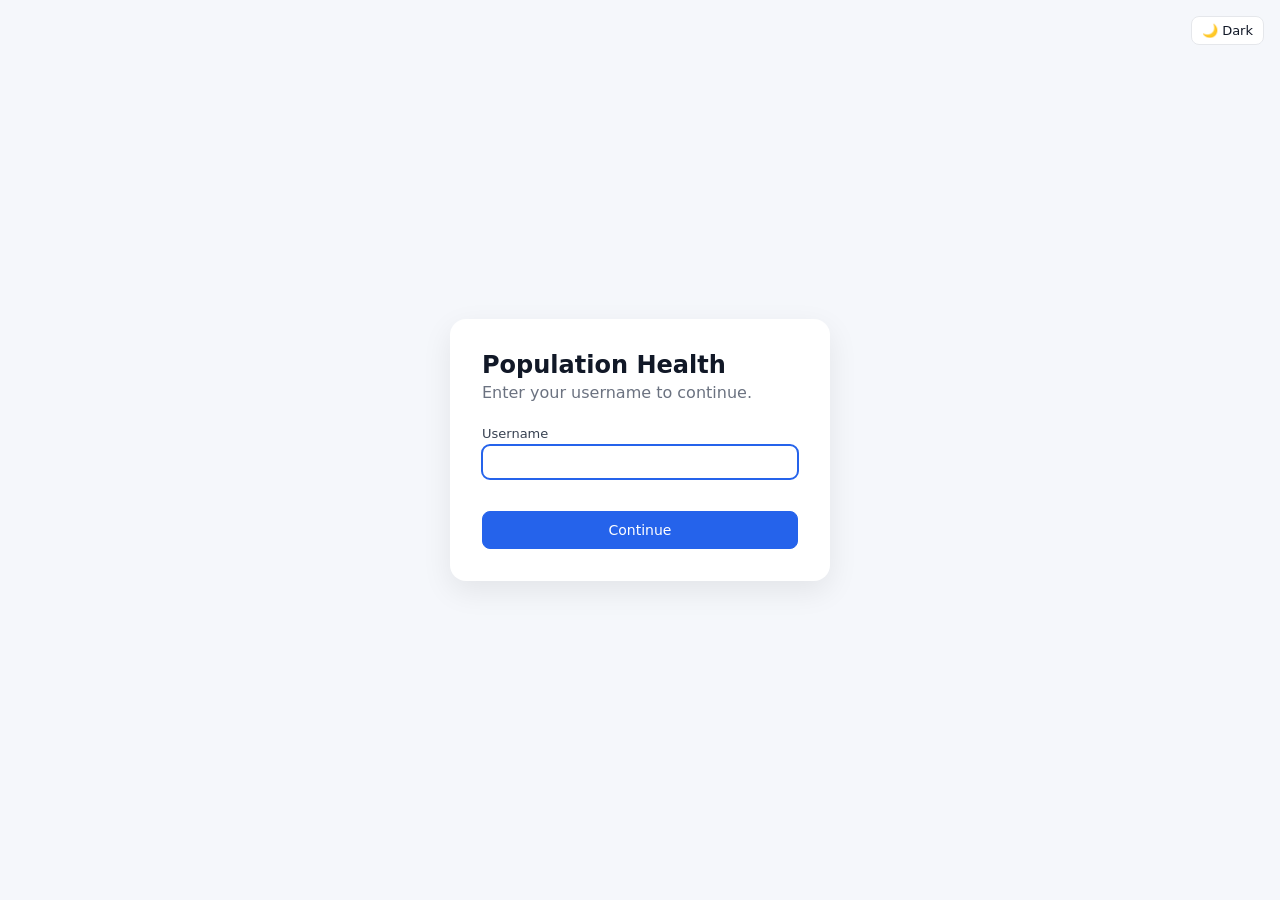
<file: index.html>
<!DOCTYPE html>
<html lang="en">
<head>
  <meta charset="UTF-8">
  <meta name="viewport" content="width=device-width, initial-scale=1.0">
  <script>
    // Dark mode: saved choice, else the system setting (set before paint to avoid a flash).
    (function () {
      var t = null;
      try { t = localStorage.getItem('ph_theme'); } catch (e) {}
      if (!t) t = window.matchMedia && matchMedia('(prefers-color-scheme: dark)').matches ? 'dark' : 'light';
      document.documentElement.dataset.theme = t;
    })();
  </script>
  <title>Login</title>
  <link rel="stylesheet" href="css/style.css?v=22">
</head>
<body>
  <button class="btn theme-toggle login-theme" type="button" data-theme-toggle>🌙 Dark</button>
  <div class="login-wrap">
    <form class="login-card" id="loginForm" autocomplete="on">
      <h1 id="siteTitle">Sign in</h1>
      <p class="muted">Enter your username to continue.</p>
      <label for="username">Username</label>
      <input id="username" name="username" required autofocus autocomplete="username">
      <div class="error" id="error"></div>
      <button class="btn btn-primary" type="submit">Continue</button>
    </form>
  </div>

  <script src="js/common.js?v=11"></script>
  <script>
    (async () => {
      const params = new URLSearchParams(location.search);
      // ?logout=1 — sent here by "Log out" in another module: sign out everywhere.
      if (params.get('logout')) PH.clearSession();
      // ?next=<url> — a module (Leave Tracker, VA Tracker, …) sent you here to sign in; go back afterwards, signed in.
      const next = params.get('next');
      const goNext = () => location.replace(next && PH.isModuleUrl(next) ? PH.ssoUrl(next) : 'main.html');
      if (PH.getSession()) { goNext(); return; }

      try {
        const layout = await PH.getLayout();
        PH.applyTheme(layout.theme);
        // Before sign-in the domain isn't known, so placeholders show the default domain.
        document.getElementById('siteTitle').textContent =
          PH.fillTokens(layout.theme.siteTitle || 'Sign in', PH.tokenVars(layout, PH.DEFAULT_DOMAIN));
      } catch { /* theme is optional on the login page */ }

      const form = document.getElementById('loginForm');
      const error = document.getElementById('error');
      form.addEventListener('submit', async (e) => {
        e.preventDefault();
        error.textContent = '';
        const name = document.getElementById('username').value.trim().toLowerCase();
        if (!name) return;
        try {
          const users = await PH.getUsers();
          const user = users.find(u => u.username.toLowerCase() === name);
          if (!user) { error.textContent = 'Unknown username.'; return; }
          PH.setSession(user);
          goNext();
        } catch (err) {
          error.textContent = 'Could not load users: ' + err.message;
        }
      });
    })();
  </script>
</body>
</html>
</file>
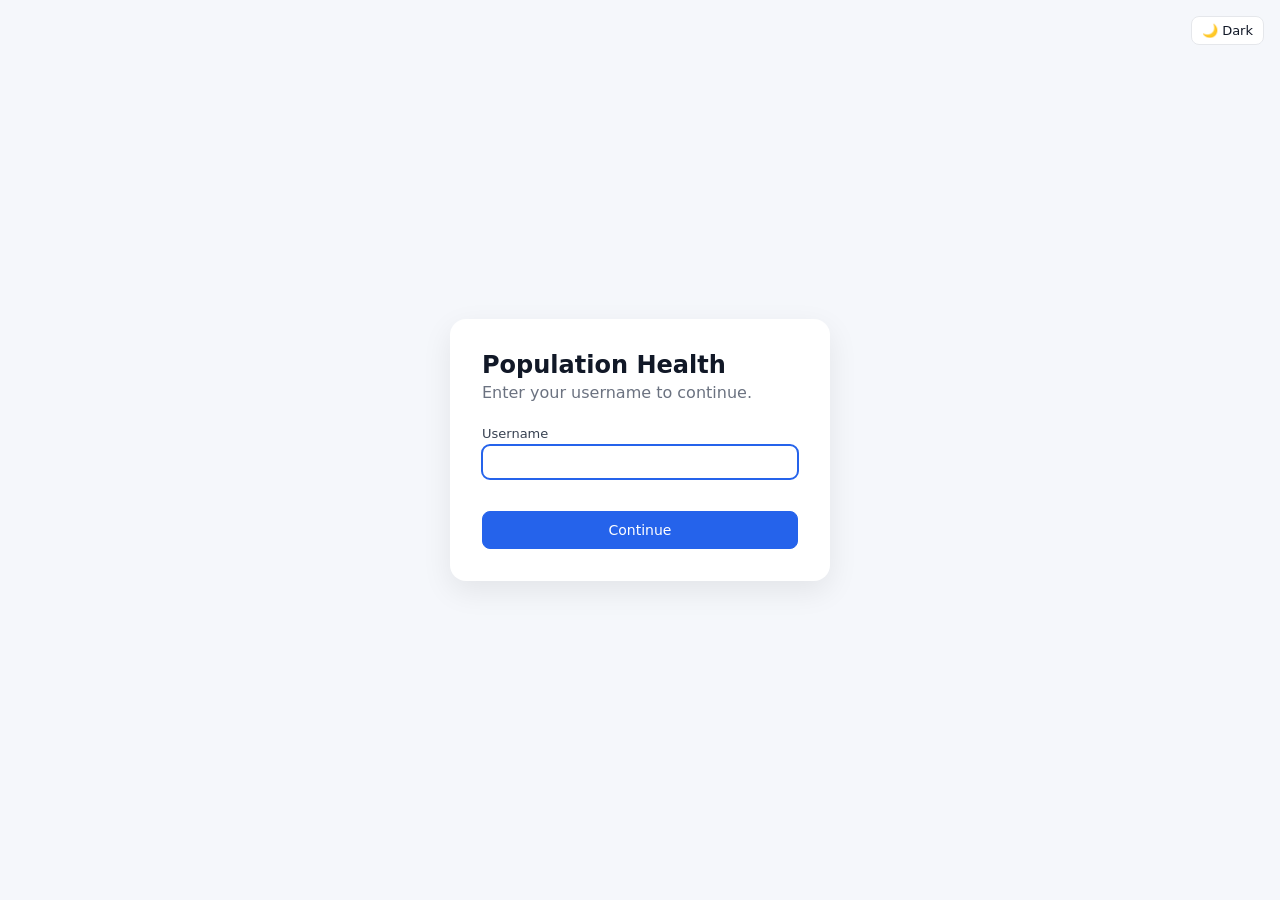
<file: admin.html>
<!DOCTYPE html>
<html lang="en">
<head>
  <meta charset="UTF-8">
  <meta name="viewport" content="width=device-width, initial-scale=1.0">
  <script>
    // Dark mode: saved choice, else the system setting (set before paint to avoid a flash).
    (function () {
      var t = null;
      try { t = localStorage.getItem('ph_theme'); } catch (e) {}
      if (!t) t = window.matchMedia && matchMedia('(prefers-color-scheme: dark)').matches ? 'dark' : 'light';
      document.documentElement.dataset.theme = t;
    })();
  </script>
  <title>Admin Dashboard</title>
  <link rel="stylesheet" href="css/style.css?v=22">
</head>
<body class="admin">
  <div class="admin-top">
    <span class="title">Admin Dashboard</span>
    <nav class="tabs">
      <button class="tab active" data-view="designer">Page designer</button>
      <button class="tab" data-view="users">Users</button>
      <button class="tab" data-view="va">VA</button>
      <button class="tab" data-view="publish">Publish</button>
    </nav>
    <span class="spacer"></span>
    <span class="draft-status clean" id="draftStatus">All changes published</span>
    <a class="btn btn-sm" href="approvals.html">Approvals</a>
    <a class="btn btn-sm" href="ecr.html">Emergency Change</a>
    <a class="btn btn-sm" href="pac.html">Pre-Approved Change</a>
    <a class="btn btn-sm" href="main.html">View main page</a>
    <button class="btn btn-sm theme-toggle" type="button" data-theme-toggle>🌙 Dark</button>
    <button class="btn btn-sm" id="logoutBtn">Log out</button>
  </div>

  <!-- Designer -->
  <section class="view active" id="view-designer">
    <div class="designer">
      <aside class="panel">
        <h3>Blocks</h3>
        <div id="palette"></div>
        <p class="palette-hint">Drag a block onto the page, or click it to add at the end. Drag blocks on the page to reorder.</p>
        <h3 style="margin-top:20px">Preview as domain</h3>
        <select id="domainPreview" title="Fade the blocks a domain can't see"></select>
      </aside>
      <div class="canvas-wrap">
        <div class="canvas-frame" id="canvasFrame">
          <header class="site-header">
            <div class="inner">
              <div class="site-title" id="canvasTitle"></div>
              <span class="user-chip">username · role</span>
            </div>
          </header>
          <main class="page">
            <div class="page-grid canvas" id="canvas"></div>
          </main>
        </div>
      </div>
      <aside class="panel right">
        <h3 id="propsTitle">Page settings</h3>
        <div id="props"></div>
      </aside>
    </div>
  </section>

  <!-- Users -->
  <section class="view page-view" id="view-users">
    <div class="box">
      <h2>Users</h2>
      <p class="muted">Users who can log in.</p>
      <ul class="muted role-help">
        <li><b>Admin</b> — everything, including this dashboard.</li>
        <li><b>Approver</b> — opens the VA Tracker from the VA tiles and approves / rejects Emergency and Pre-Approved Change requests.</li>
        <li><b>User</b> — opens the VA Tracker and submits change requests for approval.</li>
        <li><b>View</b> — read-only: sees the page and VA numbers, but can't open the VA Tracker or submit requests.</li>
      </ul>
      <form class="row" id="addUserForm">
        <div class="field"><label>Username</label><input id="newUsername" required></div>
        <div class="field"><label>Role</label>
          <select id="newRole"></select>
        </div>
        <div class="field"><label>Domain</label>
          <select id="newDomain"></select>
        </div>
        <button class="btn btn-primary" type="submit">Add user</button>
      </form>
      <div class="error" id="userError"></div>
      <table class="table">
        <thead><tr><th>Username</th><th>Role</th><th>Domain</th><th></th></tr></thead>
        <tbody id="userRows"></tbody>
      </table>
    </div>

    <div class="box">
      <h2>Domains</h2>
      <p class="muted">
        Each user belongs to one domain. Users only see the dashboard blocks for their domain
        (set per block in the Page designer under <b>Visible to domains</b>).
      </p>
      <div class="domain-list" id="domainList"></div>
      <h3 class="sub-head">Dashboard name</h3>
      <p class="muted">
        Type <code>{dashboard}</code> in any block text or the site title (Page designer) and each user sees their
        domain's name, e.g. "Welcome to {dashboard} Dashboard". <code>{domain}</code> shows the domain itself.
      </p>
      <div class="row" id="dashboardNames"></div>
      <h3 class="sub-head">Who can use the templates</h3>
      <p class="muted">Emergency Change, Pre-Approved Change and Approvals. None ticked = every domain.</p>
      <div class="domain-checks" id="templateDomains"></div>
      <form class="row" id="addDomainForm" style="margin-top:12px">
        <div class="field"><label for="newDomainName">New domain</label><input id="newDomainName" placeholder="e.g. Primary Care"></div>
        <button class="btn" type="submit">Add domain</button>
      </form>
    </div>

    <div class="box">
      <h2>Approvals storage (Supabase)</h2>
      <p class="muted">
        Submitted change requests are stored in a <code>change_requests</code> table in Supabase so Approvers can see them.
        One-time setup: open your Supabase project → <b>SQL Editor</b>, paste the SQL below and click <b>Run</b>.
        Then enter the project URL and the <b>anon</b> key (Project Settings → API), click <b>Test</b>, and <b>Publish</b>.
      </p>
      <div class="row">
        <div class="field"><label for="apprUrl">Supabase project URL</label><input id="apprUrl" placeholder="https://xxxx.supabase.co"></div>
      </div>
      <div class="field" style="margin-top:12px">
        <label for="apprKey">Anon (public) key — never the service_role key</label>
        <input id="apprKey" placeholder="eyJhbGciOi…" autocomplete="off">
      </div>
      <div class="props-actions">
        <button class="btn" id="apprTestBtn" type="button">Test connection</button>
        <button class="btn" id="apprCopySqlBtn" type="button">Copy setup SQL</button>
      </div>
      <p class="muted" id="apprStatus"></p>
      <pre class="sql" id="apprSql">-- OnePopHealth approvals: run once in Supabase → SQL Editor
create table if not exists public.change_requests (
  id           bigint generated always as identity primary key,
  type         text not null check (type in ('ecr', 'pac')),
  ticket       text,
  subject      text not null,
  form         jsonb not null,
  email_html   text not null,
  email_text   text not null,
  status       text not null default 'pending' check (status in ('pending', 'approved', 'rejected')),
  submitted_by text not null,
  submitted_at timestamptz not null default now(),
  decided_by   text,
  decided_at   timestamptz,
  comment      text
);
alter table public.change_requests enable row level security;

drop policy if exists "read requests" on public.change_requests;
create policy "read requests" on public.change_requests
  for select to anon using (true);

drop policy if exists "submit pending requests" on public.change_requests;
create policy "submit pending requests" on public.change_requests
  for insert to anon with check (status = 'pending' and decided_by is null);

drop policy if exists "decide pending requests" on public.change_requests;
create policy "decide pending requests" on public.change_requests
  for update to anon using (status = 'pending')
  with check (status in ('approved', 'rejected') and decided_by is not null);

grant select, insert, update on public.change_requests to anon;
grant usage on all sequences in schema public to anon;</pre>
    </div>
  </section>

  <!-- Publish -->
  <section class="view page-view" id="view-va">
    <div class="box va-box">
      <h2>VA</h2>
      <div class="va-domain">
        <label for="vaDomain">Domain</label>
        <select id="vaDomain"></select>
        <span class="muted">Saves to <code id="vaFileName"></code> — each domain has its own VA data and VA Tracker view.</span>
      </div>
      <ol class="muted va-steps">
        <li>In Excel, select the cells <b>including the header row</b> and copy (Ctrl+C) — or copy a <b>JSON</b> file's contents (e.g. a downloaded <code>va.json</code>).</li>
        <li>Click <b>Paste from clipboard</b> (recommended for big ranges), or click the box and press Ctrl+V.</li>
        <li>Big sheet? Copy it in <b>batches</b> (e.g. 5,000 rows at a time) — each paste <b>adds</b> rows; a repeated header row is skipped.</li>
        <li>Click <b>Save</b> to write it for the selected domain (uses the token from the Publish tab; max 100 MB).</li>
      </ol>
      <div class="props-actions">
        <button class="btn btn-primary" id="vaClipboardBtn">Paste from clipboard</button>
        <button class="btn btn-danger" id="vaResetBtn" hidden>Start over</button>
      </div>
      <textarea id="vaPaste" class="va-paste" placeholder="…or click here and press Ctrl+V" spellcheck="false"></textarea>
      <div class="props-actions">
        <button class="btn btn-primary" id="vaSaveBtn">Save</button>
        <button class="btn" id="vaDownloadBtn">Download JSON</button>
        <label class="btn" for="vaFile">Choose CSV / JSON file…</label>
        <input type="file" id="vaFile" accept=".csv,.tsv,.txt,.json,text/csv,text/tab-separated-values,text/plain,application/json" hidden>
      </div>
      <p class="muted" id="vaInfo"></p>
      <div class="va-table-wrap"><table class="table va-table" id="vaTable"></table></div>
    </div>
  </section>

  <section class="view page-view" id="view-publish">
    <div class="box">
      <h2>Publish to GitHub</h2>
      <p class="muted">
        Your edits are saved as a draft in this browser only. Publishing commits
        <code>data/layout.json</code> and <code>data/users.json</code> to your repository so every visitor sees them.
        GitHub Pages usually updates within 1–5 minutes.
      </p>
      <div class="row">
        <div class="field"><label>Owner</label><input id="ghOwner" placeholder="your-github-username"></div>
        <div class="field"><label>Repository</label><input id="ghRepo" placeholder="repo-name"></div>
        <div class="field"><label>Branch</label><input id="ghBranch" placeholder="main"></div>
      </div>
      <div class="field" style="margin-top:12px">
        <label>Personal access token (fine-grained, "Contents: Read and write" on this repo only)</label>
        <input id="ghToken" type="password" placeholder="github_pat_…" autocomplete="off">
      </div>
      <div class="field checkbox"><input type="checkbox" id="ghRemember"><label for="ghRemember">Remember token in this browser</label></div>
      <div class="props-actions">
        <button class="btn btn-primary" id="publishBtn">Publish now</button>
      </div>
      <div class="publish-log" id="publishLog"></div>
    </div>

    <div class="box">
      <h2>Drafts &amp; backups</h2>
      <p class="muted">Prefer not to use a token? Download the JSON files and commit them to the <code>data/</code> folder yourself.</p>
      <div class="props-actions">
        <button class="btn" id="exportLayoutBtn">Download layout.json</button>
        <button class="btn" id="exportUsersBtn">Download users.json</button>
        <button class="btn" id="importLayoutBtn">Import layout.json…</button>
        <button class="btn btn-danger" id="discardBtn">Discard drafts</button>
        <input type="file" id="importFile" accept="application/json,.json" hidden>
      </div>
    </div>
  </section>

  <div class="toast" id="toast"></div>

  <script src="js/common.js?v=11"></script>
  <script src="js/admin.js?v=14"></script>
</body>
</html>
</file>
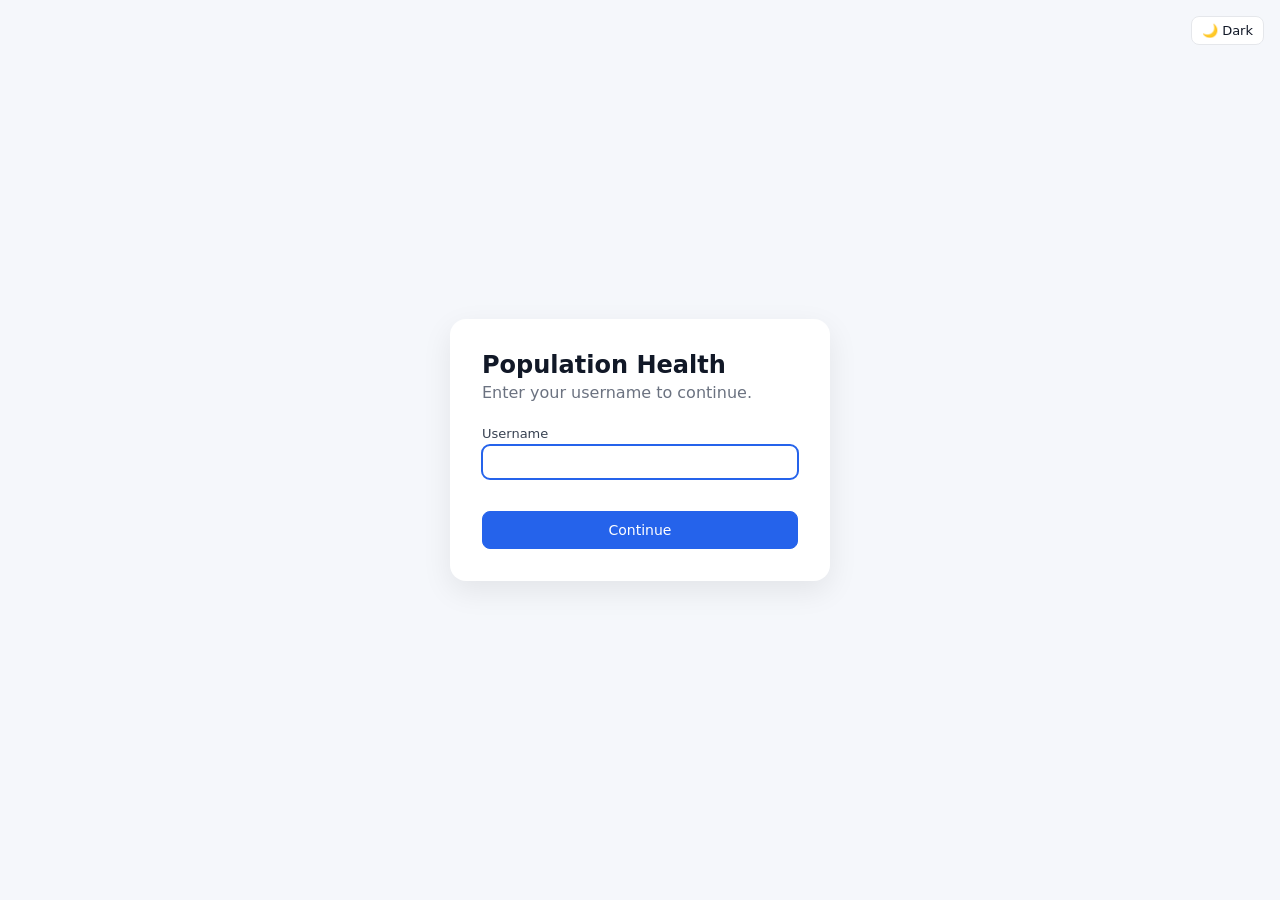
<file: approvals.html>
<!DOCTYPE html>
<html lang="en">
<head>
  <meta charset="UTF-8">
  <meta name="viewport" content="width=device-width, initial-scale=1.0">
  <script>
    // Dark mode: saved choice, else the system setting (set before paint to avoid a flash).
    (function () {
      var t = null;
      try { t = localStorage.getItem('ph_theme'); } catch (e) {}
      if (!t) t = window.matchMedia && matchMedia('(prefers-color-scheme: dark)').matches ? 'dark' : 'light';
      document.documentElement.dataset.theme = t;
    })();
  </script>
  <title>Approvals</title>
  <link rel="stylesheet" href="css/style.css?v=22">
</head>
<body>
  <header class="site-header">
    <div class="inner">
      <div class="site-title">Approvals</div>
      <span class="user-chip" id="userChip"></span>
      <a class="btn" href="main.html">Home</a>
      <a class="btn btn-primary" id="adminBtn" href="admin.html" hidden>Admin Dashboard</a>
      <button class="btn theme-toggle" type="button" data-theme-toggle>🌙 Dark</button>
      <button class="btn" id="logoutBtn">Log out</button>
    </div>
  </header>

  <main class="page approvals">
    <div class="appr-toolbar">
      <div class="seg" role="tablist">
        <button class="seg-btn active" data-status="pending" type="button">Pending</button>
        <button class="seg-btn" data-status="approved" type="button">Approved</button>
        <button class="seg-btn" data-status="rejected" type="button">Rejected</button>
      </div>
      <select id="typeFilter">
        <option value="">All types</option>
        <option value="ecr">Emergency Change</option>
        <option value="pac">Pre-Approved Change</option>
      </select>
      <select id="domainFilter" hidden title="Admins: show requests from one domain"></select>
      <button class="btn btn-sm" id="refreshBtn" type="button">↻ Refresh</button>
      <span class="muted" id="count"></span>
      <span class="muted" id="scopeNote"></span>
    </div>
    <div class="error" id="error"></div>
    <div class="req-list" id="list"></div>
  </main>

  <div class="toast" id="toast"></div>

  <script src="js/common.js?v=11"></script>
  <script src="js/approvals.js?v=5"></script>
</body>
</html>
</file>
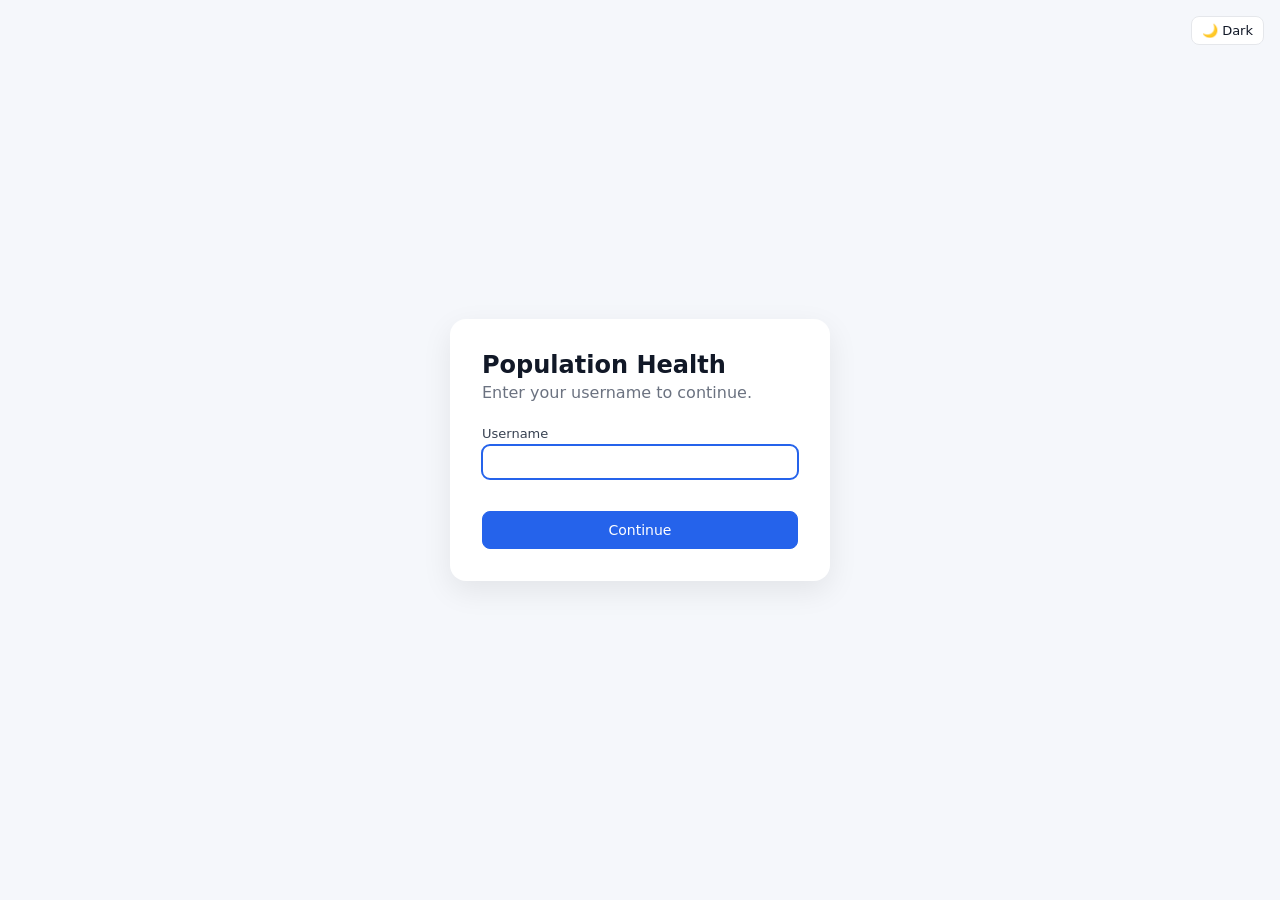
<file: ecr.html>
<!DOCTYPE html>
<html lang="en">
<head>
  <meta charset="UTF-8">
  <meta name="viewport" content="width=device-width, initial-scale=1.0">
  <script>
    // Dark mode: saved choice, else the system setting (set before paint to avoid a flash).
    (function () {
      var t = null;
      try { t = localStorage.getItem('ph_theme'); } catch (e) {}
      if (!t) t = window.matchMedia && matchMedia('(prefers-color-scheme: dark)').matches ? 'dark' : 'light';
      document.documentElement.dataset.theme = t;
    })();
  </script>
  <title>Emergency Change Template</title>
  <link rel="stylesheet" href="css/style.css?v=22">
</head>
<body>
  <header class="site-header">
    <div class="inner">
      <div class="site-title" id="siteTitle"></div>
      <span class="user-chip" id="userChip"></span>
      <a class="btn" href="main.html">Home</a>
      <a class="btn btn-primary" id="adminBtn" href="admin.html" hidden>Admin Dashboard</a>
      <button class="btn theme-toggle" type="button" data-theme-toggle>🌙 Dark</button>
      <button class="btn" id="logoutBtn">Log out</button>
    </div>
  </header>

  <main class="page ecr" id="app"></main>
  <div class="toast" id="toast"></div>

  <script src="js/common.js?v=11"></script>
  <script src="js/template-form.js?v=9"></script>
  <script src="js/ecr.js?v=7"></script>
</body>
</html>
</file>
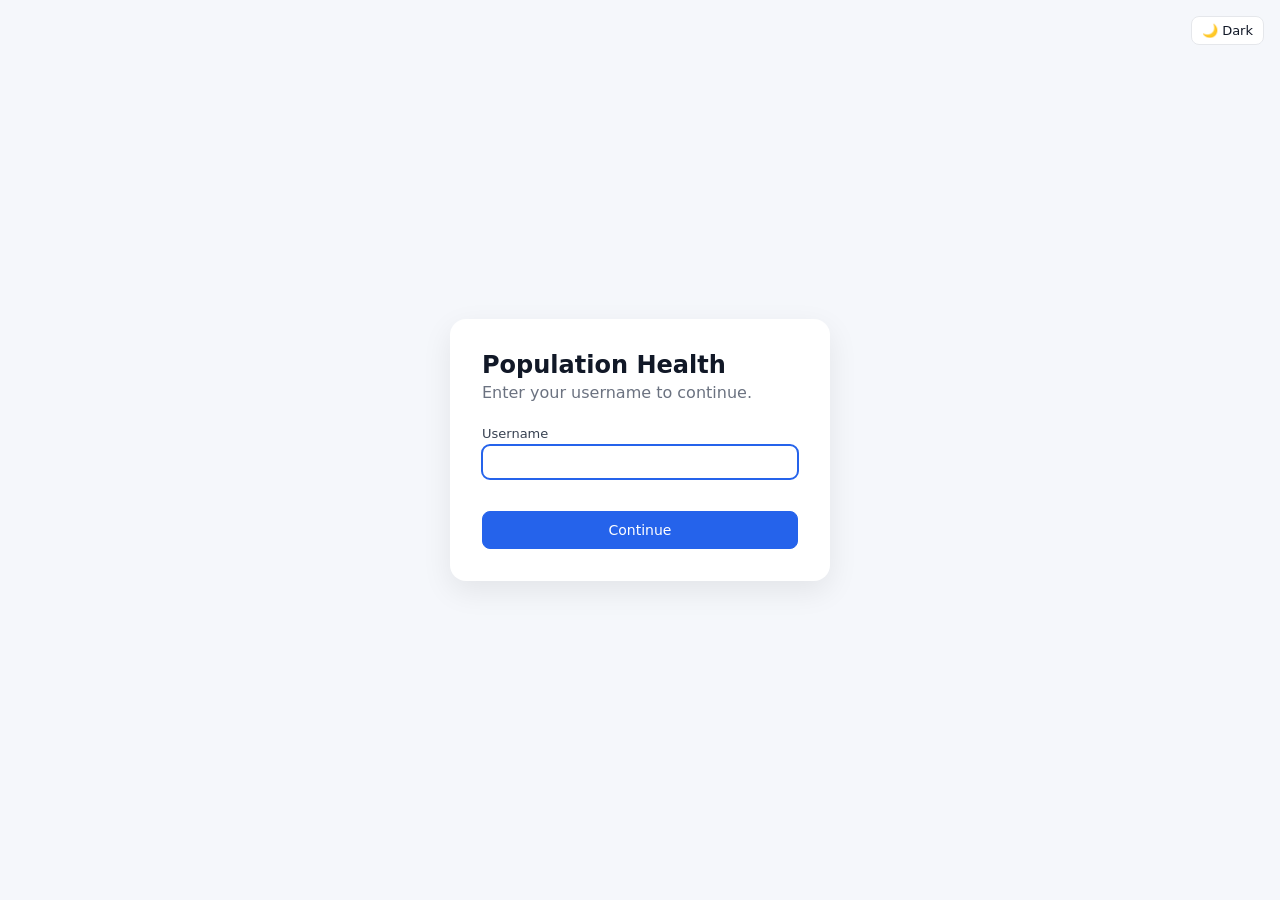
<file: main.html>
<!DOCTYPE html>
<html lang="en">
<head>
  <meta charset="UTF-8">
  <meta name="viewport" content="width=device-width, initial-scale=1.0">
  <script>
    // Dark mode: saved choice, else the system setting (set before paint to avoid a flash).
    (function () {
      var t = null;
      try { t = localStorage.getItem('ph_theme'); } catch (e) {}
      if (!t) t = window.matchMedia && matchMedia('(prefers-color-scheme: dark)').matches ? 'dark' : 'light';
      document.documentElement.dataset.theme = t;
    })();
  </script>
  <title>Home</title>
  <link rel="stylesheet" href="css/style.css?v=22">
</head>
<body>
  <header class="site-header">
    <div class="inner">
      <div class="site-title" id="siteTitle"></div>
      <span class="user-chip" id="userChip"></span>
      <a class="btn" id="approvalsBtn" href="approvals.html" hidden>Approvals</a>
      <a class="btn btn-primary" id="adminBtn" href="admin.html" hidden>Admin Dashboard</a>
      <button class="btn theme-toggle" type="button" data-theme-toggle>🌙 Dark</button>
      <button class="btn" id="logoutBtn">Log out</button>
    </div>
  </header>
  <div class="banner" id="draftBanner" hidden>
    You are viewing unpublished draft changes (only visible in this browser).
  </div>
  <main class="page">
    <div class="page-grid" id="page"></div>
  </main>

  <script src="js/common.js?v=11"></script>
  <script>
    (async () => {
      if (!PH.requireLogin()) return;
      const session = await PH.refreshSession(); // picks up role / domain changes
      if (!session) return;

      document.getElementById('userChip').textContent = `${session.username} · ${session.role} · ${PH.userDomain(session)}`;
      if (PH.isAdmin(session)) document.getElementById('adminBtn').hidden = false;
      // Approvals go with the change templates (domains set in Admin → Users → Domains).
      const layoutForAccess = await PH.getLayout().catch(() => ({}));
      if (PH.can(session, 'approve') && PH.allowedIn(session, PH.pageDomains(layoutForAccess, 'templates'))) {
        const btn = document.getElementById('approvalsBtn');
        btn.hidden = false;
        // Show how many requests are waiting (quietly skipped if approvals aren't set up yet).
        // Approvers count only their domain's requests; Admins count all.
        const scope = PH.isAdmin(session) ? Promise.resolve('') : PH.submittedInDomain(PH.userDomain(session));
        Promise.all([PH.approvalsDb(), scope]).then(([db, q]) => db.list(`select=id&status=eq.pending${q}`)).then(rows => {
          if (rows.length) btn.textContent = `Approvals (${rows.length})`;
        }).catch(() => {});
      }
      document.getElementById('logoutBtn').onclick = () => { PH.clearSession(); location.href = 'index.html'; };

      try {
        await PH.reconcileDrafts();
        const layout = await PH.getLayout();
        PH.applyTheme(layout.theme);
        const siteTitle = PH.fillTokens(layout.theme.siteTitle || '', PH.tokenVars(layout, PH.userDomain(session)));
        document.title = siteTitle || 'Home';
        document.getElementById('siteTitle').textContent = siteTitle;
        const banner = document.getElementById('draftBanner');
        const draft = PH.draftState();
        banner.hidden = draft === 'none';
        if (draft === 'deploying') {
          banner.textContent = '✔ Published. GitHub Pages is updating (can take a few minutes) — this message disappears once the live site is updated.';
        }
        PH.renderPage(layout, document.getElementById('page'), session);
      } catch (err) {
        document.getElementById('page').replaceChildren(PH.el('div', { class: 'w-empty', style: { gridColumn: 'span 12' }, text: 'Could not load page: ' + err.message }));
      }
    })();
  </script>
</body>
</html>
</file>
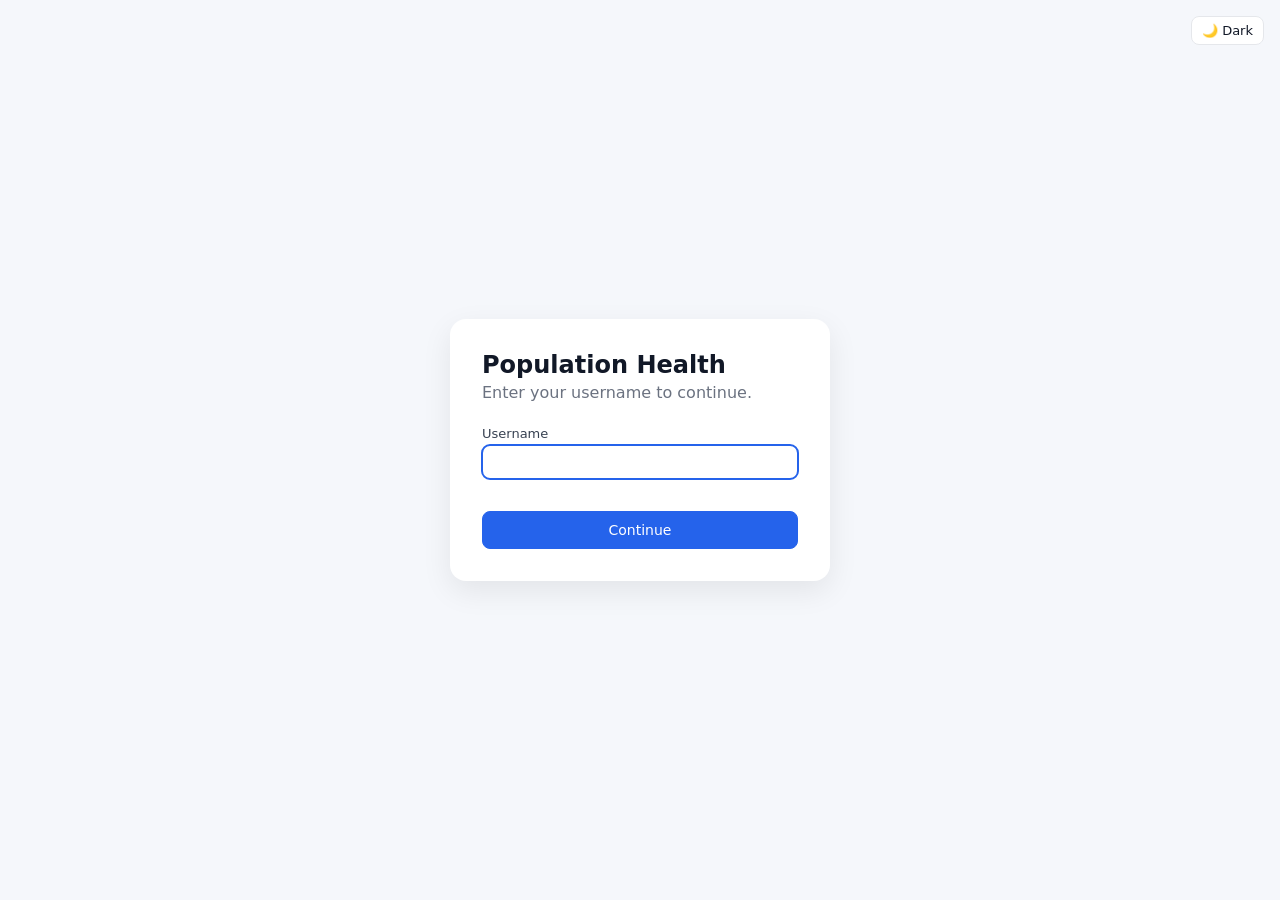
<file: pac.html>
<!DOCTYPE html>
<html lang="en">
<head>
  <meta charset="UTF-8">
  <meta name="viewport" content="width=device-width, initial-scale=1.0">
  <script>
    // Dark mode: saved choice, else the system setting (set before paint to avoid a flash).
    (function () {
      var t = null;
      try { t = localStorage.getItem('ph_theme'); } catch (e) {}
      if (!t) t = window.matchMedia && matchMedia('(prefers-color-scheme: dark)').matches ? 'dark' : 'light';
      document.documentElement.dataset.theme = t;
    })();
  </script>
  <title>Pre-Approved Change Template</title>
  <link rel="stylesheet" href="css/style.css?v=22">
</head>
<body>
  <header class="site-header">
    <div class="inner">
      <div class="site-title" id="siteTitle"></div>
      <span class="user-chip" id="userChip"></span>
      <a class="btn" href="main.html">Home</a>
      <a class="btn btn-primary" id="adminBtn" href="admin.html" hidden>Admin Dashboard</a>
      <button class="btn theme-toggle" type="button" data-theme-toggle>🌙 Dark</button>
      <button class="btn" id="logoutBtn">Log out</button>
    </div>
  </header>

  <main class="page ecr" id="app"></main>
  <div class="toast" id="toast"></div>

  <script src="js/common.js?v=11"></script>
  <script src="js/template-form.js?v=9"></script>
  <script src="js/pac.js?v=3"></script>
</body>
</html>
</file>
<file: css/style.css>
/* ---------- theme ----------
   Light values for page colours come from the admin theme (--theme-*, set by PH.applyTheme).
   Dark mode (html[data-theme="dark"]) overrides them and the UI colours below. */
:root {
  color-scheme: light;
  --accent: #2563eb;
  --page-font: system-ui, -apple-system, Segoe UI, Roboto, sans-serif;
  --max-width: 1100px;
  --ui-font: system-ui, -apple-system, Segoe UI, Roboto, sans-serif;

  --ui-bg: #f3f4f6;          /* admin background */
  --ui-surface: #ffffff;     /* panels, cards, inputs */
  --ui-surface-2: #f9fafb;   /* subtle fills */
  --ui-hover: #f3f4f6;
  --ui-text: #111827;
  --ui-label: #374151;
  --ui-border: #e5e7eb;
  --ui-input-border: #d1d5db;
  --ui-muted: #6b7280;
  --ui-shadow: rgba(0,0,0,.08);

  /* VA colour coding (same as the VA Tracker) */
  --t-breach: #dc2626;
  --t-d15: #ea580c;
  --t-d30: #d97706;
  --t-nostrategy: #7c3aed;
}
:root, .canvas-frame {
  --page-bg: var(--theme-page-bg, #f5f7fb);
  --page-text: var(--theme-page-text, #1f2937);
  --header-bg: var(--theme-header-bg, #ffffff);
  --header-text: var(--theme-header-text, #1f2937);
}
:root[data-theme="dark"] {
  color-scheme: dark;
  --ui-bg: #0b1120;
  --ui-surface: #111827;
  --ui-surface-2: #1a2333;
  --ui-hover: #1e293b;
  --ui-text: #e5e7eb;
  --ui-label: #cbd5e1;
  --ui-border: #253041;
  --ui-input-border: #334155;
  --ui-muted: #9ca3af;
  --ui-shadow: rgba(0,0,0,.4);

  --t-breach: #f87171;
  --t-d15: #fb923c;
  --t-d30: #fbbf24;
  --t-nostrategy: #a78bfa;
}
:root[data-theme="dark"], :root[data-theme="dark"] .canvas-frame {
  --page-bg: #0b1120;
  --page-text: #e5e7eb;
  --header-bg: #111827;
  --header-text: #e5e7eb;
}

* { box-sizing: border-box; }
[hidden] { display: none !important; } /* .btn etc. set display, which would otherwise override the hidden attribute */
html, body { margin: 0; height: 100%; }
body { font-family: var(--page-font); background: var(--page-bg); color: var(--page-text); }
a { color: var(--accent); }
:root[data-theme="dark"] a { color: color-mix(in srgb, var(--accent) 60%, #fff); }

/* ---------- generic UI ---------- */
.btn {
  display: inline-flex; align-items: center; gap: 6px;
  font: 500 14px var(--ui-font); padding: 8px 14px; border-radius: 8px;
  border: 1px solid var(--ui-border); background: var(--ui-surface); color: var(--ui-text);
  cursor: pointer; text-decoration: none; white-space: nowrap;
}
:root[data-theme="dark"] a.btn { color: var(--ui-text); }
.btn:hover { background: var(--ui-hover); }
.btn-primary, :root[data-theme="dark"] a.btn-primary { background: var(--accent); border-color: var(--accent); color: #fff; }
.btn-primary:hover { filter: brightness(1.08); background: var(--accent); }
.btn-danger { color: #b91c1c; border-color: #fecaca; }
.btn-danger:hover { background: #fef2f2; }
:root[data-theme="dark"] .btn-danger { color: #fca5a5; border-color: #7f1d1d; }
:root[data-theme="dark"] .btn-danger:hover { background: #450a0a; }
.btn-sm { padding: 4px 8px; font-size: 12px; }
input, select, textarea {
  font: 14px var(--ui-font); padding: 8px 10px; border: 1px solid var(--ui-input-border);
  border-radius: 8px; width: 100%; background: var(--ui-surface); color: var(--ui-text);
}
textarea { min-height: 80px; resize: vertical; }
input:focus, select:focus, textarea:focus { outline: 2px solid var(--accent); outline-offset: -1px; border-color: transparent; }
label { font: 500 13px var(--ui-font); color: var(--ui-label); display: block; margin-bottom: 4px; }
.muted { color: var(--ui-muted); }
.error { color: #b91c1c; font: 14px var(--ui-font); min-height: 20px; }
:root[data-theme="dark"] .error { color: #fca5a5; }
.toast {
  position: fixed; bottom: 20px; left: 50%; transform: translateX(-50%);
  background: #111827; color: #fff; padding: 10px 16px; border-radius: 8px;
  font: 14px var(--ui-font); z-index: 1000; opacity: 0; transition: opacity .2s; pointer-events: none;
}
:root[data-theme="dark"] .toast { background: #e5e7eb; color: #111827; }
.toast.show { opacity: 1; }
.theme-toggle { padding: 6px 10px; font-size: 13px; }

/* ---------- login ---------- */
.login-wrap { min-height: 100%; display: grid; place-items: center; padding: 24px; }
.login-card {
  width: 100%; max-width: 380px; background: var(--ui-surface); color: var(--ui-text); border-radius: 16px; padding: 32px;
  box-shadow: 0 10px 30px var(--ui-shadow); font-family: var(--ui-font);
}
.login-card h1 { margin: 0 0 4px; font-size: 24px; }
.login-card p { margin: 0 0 24px; }
.login-card .btn { width: 100%; justify-content: center; margin-top: 12px; padding: 10px; }
.login-theme { position: fixed; top: 16px; right: 16px; }

/* ---------- main page ---------- */
.site-header {
  background: var(--header-bg); color: var(--header-text);
  border-bottom: 1px solid var(--ui-border); position: sticky; top: 0; z-index: 10;
}
.site-header .inner {
  max-width: var(--max-width); margin: 0 auto; padding: 12px 20px;
  display: flex; align-items: center; gap: 12px; flex-wrap: wrap;
}
.site-title { font-size: 20px; font-weight: 700; margin-right: auto; }
.user-chip { font: 14px var(--ui-font); opacity: .8; }
.banner {
  background: #fef3c7; color: #92400e; font: 14px var(--ui-font);
  padding: 8px 20px; text-align: center;
}
.page { max-width: var(--max-width); margin: 0 auto; padding: 20px; }
.page-grid { display: grid; grid-template-columns: repeat(12, minmax(0, 1fr)); gap: 16px; }
@media (max-width: 720px) {
  .page-grid > .ph-block { grid-column: span 12 !important; }
}

/* ---------- widgets ---------- */
.ph-block > * { margin-top: 0; margin-bottom: 0; }
.w-hero { padding: 56px 24px; }
.w-hero h1 { margin: 0 0 12px; font-size: clamp(28px, 4vw, 44px); }
.w-hero p { margin: 0 0 20px; font-size: 18px; opacity: .95; }
.w-button {
  display: inline-block; padding: 10px 20px; border-radius: 8px;
  text-decoration: none; font-weight: 600;
}
.w-button:hover { filter: brightness(1.08); }
.w-text { line-height: 1.6; white-space: pre-wrap; }
.w-image { margin: 0; }
.w-image img { max-width: 100%; height: auto; display: inline-block; }
.w-image figcaption { font-size: 14px; opacity: .7; margin-top: 6px; }
.w-card {
  height: 100%; border-radius: 12px; padding: 20px; box-shadow: 0 1px 3px var(--ui-shadow);
  display: flex; flex-direction: column; gap: 8px;
}
.w-card-plain { background: var(--ui-surface); }
:root[data-theme="dark"] .w-card-plain { border: 1px solid var(--ui-border); }
.w-card img { width: 100%; border-radius: 8px; object-fit: cover; max-height: 180px; }
.w-card h3, .w-card p { margin: 0; }
.w-card p { line-height: 1.5; white-space: pre-wrap; }
.w-card > a:last-child { margin-top: auto; } /* keep the card's link at the bottom */
.w-card-list { margin: 0; padding-left: 20px; line-height: 1.7; }
.w-card-list:last-child { margin-bottom: 0; }
.w-list { margin: 0; padding-left: 22px; line-height: 1.8; }
.w-embed { width: 100%; border: 0; border-radius: 8px; display: block; }
.w-divider { border: 0; margin: 0; }
.w-empty {
  padding: 24px; border: 2px dashed var(--ui-input-border); border-radius: 8px;
  text-align: center; color: var(--ui-muted); font: 14px var(--ui-font);
}

/* ---------- VA summary block ---------- */
.w-va { display: flex; flex-direction: column; gap: 10px; }
.w-va-head { display: flex; align-items: baseline; gap: 12px; flex-wrap: wrap; }
.w-va-head h3 { margin: 0; font-size: 17px; }
.w-va-meta { font-size: 13px; color: var(--ui-muted); margin-right: auto; }
.w-va-open { font-size: 14px; font-weight: 600; text-decoration: none; }
.w-va-tiles { display: grid; grid-template-columns: repeat(auto-fit, minmax(180px, 1fr)); gap: 12px; }
.w-va-tile {
  --tone: var(--accent);
  display: block; text-decoration: none; color: var(--page-text) !important; border-radius: 12px; padding: 14px 16px;
  background: color-mix(in srgb, var(--tone) 9%, var(--ui-surface));
  border: 1px solid color-mix(in srgb, var(--tone) 30%, var(--ui-border)); border-left: 6px solid var(--tone);
  transition: transform .08s, box-shadow .08s;
}
.w-va-tile:hover { transform: translateY(-1px); box-shadow: 0 4px 14px var(--ui-shadow); }
.w-va-tile.tone-breach { --tone: var(--t-breach); }
.w-va-tile.tone-d15 { --tone: var(--t-d15); }
.w-va-tile.tone-d30 { --tone: var(--t-d30); }
.w-va-tile.tone-nostrategy { --tone: var(--t-nostrategy); }
.w-va-num { font-size: 30px; font-weight: 700; line-height: 1.1; color: var(--tone); }
.w-va-label { font-weight: 600; }
.w-va-sub { font-size: 12px; color: var(--ui-muted); }

/* ---------- admin ---------- */
body.admin { background: var(--ui-bg); font-family: var(--ui-font); color: var(--ui-text); height: 100vh; display: flex; flex-direction: column; }
.admin-top {
  display: flex; align-items: center; gap: 8px; padding: 10px 16px;
  background: #111827; color: #fff; flex-wrap: wrap;
}
:root[data-theme="dark"] .admin-top { background: #020617; }
.admin-top .title { font-weight: 700; margin-right: 16px; }
.admin-top .spacer { flex: 1; }
.tabs { display: flex; gap: 4px; }
.tab { background: transparent; color: #d1d5db; border: 0; padding: 8px 12px; border-radius: 6px; cursor: pointer; font: 500 14px var(--ui-font); }
.tab.active, .tab:hover { background: #374151; color: #fff; }
.draft-status { font-size: 13px; color: #fbbf24; }
.draft-status.clean { color: #34d399; }

.view { display: none; flex: 1; min-height: 0; }
.view.active { display: flex; }

.designer { flex: 1; display: grid; grid-template-columns: 200px 1fr 300px; min-height: 0; }
.panel { background: var(--ui-surface); border-right: 1px solid var(--ui-border); overflow-y: auto; padding: 16px; }
.panel.right { border-right: 0; border-left: 1px solid var(--ui-border); }
.panel h3 { margin: 0 0 12px; font-size: 13px; text-transform: uppercase; letter-spacing: .05em; color: var(--ui-muted); }
.palette-item {
  display: flex; align-items: center; gap: 10px; padding: 10px; margin-bottom: 8px;
  border: 1px solid var(--ui-border); border-radius: 8px; cursor: grab; background: var(--ui-surface); user-select: none;
}
.palette-item:hover { border-color: var(--accent); background: color-mix(in srgb, var(--accent) 10%, var(--ui-surface)); }
.palette-item .icon { width: 24px; text-align: center; font-size: 16px; }
.palette-hint { font-size: 12px; color: var(--ui-muted); margin-top: 12px; line-height: 1.5; }

.canvas-wrap { overflow: auto; padding: 24px; }
.canvas-frame {
  background: var(--page-bg); color: var(--page-text); font-family: var(--page-font);
  border-radius: 10px; box-shadow: 0 4px 20px var(--ui-shadow); min-height: 100%; overflow: hidden;
}
.canvas-frame .site-header { position: static; }
.canvas { min-height: 300px; padding-bottom: 80px; }
.canvas.drag-over-end::after {
  content: ''; grid-column: span 12; height: 4px; background: var(--accent); border-radius: 2px;
}
.canvas-empty {
  grid-column: span 12; padding: 60px 20px; text-align: center; color: var(--ui-muted);
  border: 2px dashed var(--ui-input-border); border-radius: 12px; font: 15px var(--ui-font);
}
.canvas .ph-block { position: relative; outline: 1px dashed transparent; border-radius: 6px; cursor: pointer; }
.canvas .ph-block:hover { outline-color: #93c5fd; }
.canvas .ph-block.selected { outline: 2px solid var(--accent); }
.canvas .ph-block.dragging { opacity: .4; }
.canvas .ph-block.drop-before::before, .canvas .ph-block.drop-after::after {
  content: ''; position: absolute; background: var(--accent); border-radius: 2px; z-index: 5;
}
.canvas .ph-block.drop-before.vertical::before { left: 0; right: 0; top: -10px; height: 4px; }
.canvas .ph-block.drop-after.vertical::after { left: 0; right: 0; bottom: -10px; height: 4px; }
.canvas .ph-block.drop-before.horizontal::before { top: 0; bottom: 0; left: -10px; width: 4px; }
.canvas .ph-block.drop-after.horizontal::after { top: 0; bottom: 0; right: -10px; width: 4px; }
.canvas .ph-block a, .canvas .ph-block iframe { pointer-events: none; }
.block-tools {
  position: absolute; top: -14px; right: 6px; display: none; gap: 2px; z-index: 6;
  background: #111827; border-radius: 6px; padding: 2px;
}
.canvas .ph-block:hover .block-tools, .canvas .ph-block.selected .block-tools { display: flex; }
.block-tools button {
  background: transparent; border: 0; color: #fff; cursor: pointer; padding: 3px 7px;
  font: 12px var(--ui-font); border-radius: 4px;
}
.block-tools button:hover { background: #374151; }
.block-tools .handle { cursor: grab; }
.block-tools .type { color: #9ca3af; padding: 3px 6px; font-size: 11px; }

.field { margin-bottom: 14px; }
.field.checkbox { display: flex; align-items: center; gap: 8px; }
.field.checkbox input { width: auto; }
.field.checkbox label { margin: 0; }
.color-row { display: flex; gap: 6px; }
.color-row input[type=color] { width: 44px; padding: 2px; height: 36px; flex: none; }
.props-actions { display: flex; gap: 6px; margin-top: 8px; flex-wrap: wrap; }

/* list-with-links editor (card "List" field) */
.links-editor { display: flex; flex-direction: column; gap: 8px; }
.links-row { display: flex; gap: 4px; align-items: flex-start; padding: 6px; border: 1px solid var(--ui-border); border-radius: 8px; background: var(--ui-surface-2); }
.links-inputs { flex: 1; display: flex; flex-direction: column; gap: 4px; min-width: 0; }
.links-inputs input { padding: 5px 7px; font-size: 13px; }
.links-btns { display: flex; flex-direction: column; gap: 2px; }
.links-btns button { border: 0; background: transparent; color: var(--ui-muted); cursor: pointer; padding: 2px 6px; border-radius: 4px; font-size: 12px; }
.links-btns button:hover { background: var(--ui-hover); color: var(--ui-text); }
.links-empty { font-size: 12px; color: var(--ui-muted); }

.page-view { flex: 1; overflow: auto; padding: 24px; }
.page-view .box {
  max-width: 820px; margin: 0 auto 20px; background: var(--ui-surface); border-radius: 12px;
  padding: 24px; box-shadow: 0 1px 3px var(--ui-shadow);
}
.page-view h2 { margin: 0 0 6px; font-size: 18px; }
.page-view .box > p { margin: 0 0 16px; }
.table { width: 100%; border-collapse: collapse; font-size: 14px; }
.table th, .table td { text-align: left; padding: 8px; border-bottom: 1px solid var(--ui-border); }
.table td:last-child, .table th:last-child { text-align: right; }
.row { display: flex; gap: 8px; align-items: flex-end; flex-wrap: wrap; }
.row > .field { flex: 1; min-width: 140px; margin: 0; }
.publish-log { font: 13px ui-monospace, monospace; background: var(--ui-surface-2); border-radius: 8px; padding: 10px; white-space: pre-wrap; margin-top: 12px; min-height: 40px; }

@media (max-width: 1000px) {
  .designer { grid-template-columns: 160px 1fr 260px; }
}

/* ---------- emergency / pre-approved change templates ----------
   The form tables mirror the Outlook email, so they keep their light "document" colours in dark mode. */
.ecr { font-family: var(--ui-font); max-width: 980px; }
.ecr h1 { margin: 8px 0 4px; font-size: 24px; }
.ecr > p { margin: 0 0 16px; }
.ecr-table { width: 100%; border-collapse: collapse; background: #fff; color: #111827; font-size: 14px; margin-bottom: 8px; }
.ecr-table th, .ecr-table td { border: 1px solid #1f2937; padding: 4px 6px; vertical-align: middle; }
.ecr-table thead th { background: #5b9bd5; text-align: center; }
.ecr-table tbody th { background: #5b9bd5; text-align: left; width: 280px; font-weight: 700; }
.ecr-table tbody td { background: #e9eef7; }
.ecr-table tbody td.shade { background: #d0dcef; }
.ecr-table input, .ecr-table textarea, .ecr-table select {
  border-radius: 4px; padding: 5px 7px; min-height: 0; background: #fff; color: #111827; border-color: #d1d5db; color-scheme: light;
}
.ecr-table label { color: #111827; }
.ecr-approval thead th { background: #fff; text-align: left; }
.ecr-approval tbody td { background: #fff; }
.ecr-inline-label { font-weight: 700; text-decoration: underline; margin: 4px 0; }
.ecr-sub { margin: 20px 0 8px; font-size: 15px; text-decoration: underline; }
.ecr-preview-head { display: flex; align-items: center; justify-content: space-between; margin-top: 24px; }
.ecr-preview { background: #fff; color: #000; border: 1px solid var(--ui-border); border-radius: 8px; padding: 20px; overflow-x: auto; margin-bottom: 40px; }
.ecr-table .ecr-x { border: 0; background: transparent !important; width: 36px; text-align: center; }
.ecr-remove { border: 0; background: transparent; color: #2563eb; font-size: 18px; cursor: pointer; padding: 2px 6px; border-radius: 4px; }
:root[data-theme="dark"] .ecr-remove { color: #93c5fd; }
.ecr-remove:hover { background: #fee2e2; color: #b91c1c; }
.ecr-hint { font-size: 13px; margin: 6px 0 0; }
.ecr-window-point { display: flex; align-items: center; gap: 6px; margin-bottom: 4px; }
.ecr-window-label { width: 40px; font-weight: 600; font-size: 13px; }
.ecr-window-point input[type=date] { width: 160px; }
.ecr-timepair { display: inline-flex; align-items: center; gap: 2px; }
.ecr-table select.ecr-time { width: 62px; }
.ecr-window-preview { font-weight: 600; font-size: 13px; margin: 4px 0; color: #1e3a8a; }
.ecr-type-hint { font-size: 12px; color: #92400e; background: #fef3c7; border-radius: 4px; padding: 4px 8px; margin-top: 4px; }
.ecr-table tbody th { white-space: pre-line; }
.ecr-table thead.align-left th { text-align: left; }
.ecr-field-hint { font-weight: 400; font-size: 12px; margin-top: 2px; }
.ecr-intro tbody th { background: #dbeafe; }
.ecr-intro tbody td { background: #fff !important; }
.ecr-window-warning { font-size: 13px; font-weight: 600; color: #b91c1c; background: #fee2e2; border-radius: 4px; padding: 4px 8px; margin: 4px 0; }
.ecr-time option:disabled { color: #c0c4cc; }

/* ---------- leave tracker feed (card live content) ---------- */
.w-leave { display: flex; flex-direction: column; gap: 10px; flex: 1; }
.w-leave-msg { font-size: 13px; color: var(--ui-muted); }
.w-leave-item { display: flex; gap: 10px; align-items: flex-start; }
.w-leave-date {
  flex: none; width: 44px; text-align: center; border: 1px solid var(--ui-border);
  border-radius: 8px; padding: 4px 0; background: var(--ui-surface-2); line-height: 1.1;
}
.w-leave-heading { font-size: 11px; font-weight: 700; letter-spacing: .04em; text-transform: uppercase; color: var(--ui-muted); }
.w-leave-date.is-today { background: var(--accent, #2563eb); border-color: var(--accent, #2563eb); color: #fff; }
.w-leave-date.is-today .month { color: inherit; opacity: .85; }
.w-leave-date .day { font-weight: 700; font-size: 16px; }
.w-leave-date .month { font-size: 10px; color: var(--ui-muted); }
.w-leave-info { display: flex; flex-direction: column; align-items: flex-start; gap: 3px; min-width: 0; }
.w-leave-name { display: flex; align-items: center; gap: 6px; font-weight: 600; font-size: 14px; }
.w-leave-avatar {
  width: 22px; height: 22px; border-radius: 50%; color: #fff; font-size: 10px; font-weight: 700;
  display: inline-flex; align-items: center; justify-content: center; flex: none;
}
.w-leave-type { color: #fff; font-size: 11px; font-weight: 600; padding: 1px 8px; border-radius: 999px; }
.w-leave-range { font-size: 12px; color: var(--ui-muted); }

/* ---------- admin: VA paste ---------- */
.page-view .box.va-box { max-width: 1200px; }
.va-paste { min-height: 80px; text-align: center; padding-top: 28px; cursor: pointer; background: var(--ui-surface-2); border-style: dashed; font: 12px ui-monospace, Consolas, monospace; white-space: pre; margin-top: 8px; margin-bottom: 8px; }
.va-table-wrap { overflow: auto; max-height: 60vh; border: 1px solid var(--ui-border); border-radius: 8px; }
.va-table-wrap:has(table:empty) { display: none; }
.va-table { font-size: 13px; }
.va-table th { position: sticky; top: 0; background: var(--ui-hover); white-space: nowrap; }
.va-table th, .va-table td { text-align: left !important; vertical-align: top; white-space: pre-wrap; }
.va-steps { margin: 0 0 12px; padding-left: 20px; line-height: 1.6; }

/* ---------- clickable cards / VA tiles by role ---------- */
.w-card-link { cursor: pointer; transition: transform .08s, box-shadow .08s; }
.w-card-link:hover { transform: translateY(-1px); box-shadow: 0 6px 18px var(--ui-shadow); }
.w-card-link:focus-visible { outline: 2px solid var(--accent); outline-offset: 2px; }
.w-va-static { cursor: default; }
.w-va-static:hover { transform: none; box-shadow: none; }

/* ---------- change requests (template pages + approvals) ---------- */
.ecr-subject-preview { font: 600 13px var(--ui-font); color: #1e3a8a; word-break: break-word; }
.req-head { display: flex; align-items: center; justify-content: space-between; margin-top: 28px; }
.req-list { display: flex; flex-direction: column; gap: 10px; margin-bottom: 40px; }
.req-card {
  --tone: #d97706;
  background: var(--ui-surface); border: 1px solid var(--ui-border); border-left: 5px solid var(--tone);
  border-radius: 10px; padding: 12px 14px; font-family: var(--ui-font);
}
.req-card.req-approved { --tone: #16a34a; }
.req-card.req-rejected { --tone: #dc2626; }
.req-top { display: flex; align-items: center; gap: 10px; flex-wrap: wrap; }
.req-status {
  font-size: 12px; font-weight: 700; padding: 1px 9px; border-radius: 999px; white-space: nowrap;
  color: var(--tone); background: color-mix(in srgb, var(--tone) 14%, transparent);
}
.req-subject { font-weight: 600; flex: 1; min-width: 240px; word-break: break-word; }
.req-meta { font-size: 12px; color: var(--ui-muted); margin-top: 4px; }
.req-comment { font-size: 13px; margin-top: 6px; white-space: pre-wrap; }
.req-body { margin-top: 10px; display: flex; flex-direction: column; gap: 8px; }
.req-subject-line { font: 600 13px var(--ui-font); }
.req-frame { width: 100%; height: 560px; border: 1px solid var(--ui-border); border-radius: 8px; background: #fff; }
.approvals { font-family: var(--ui-font); }
.appr-toolbar { display: flex; align-items: center; gap: 10px; flex-wrap: wrap; margin-bottom: 12px; }
.appr-toolbar select { width: auto; }
.seg { display: inline-flex; border: 1px solid var(--ui-border); border-radius: 8px; overflow: hidden; }
.seg-btn { border: 0; background: var(--ui-surface); color: var(--ui-text); padding: 7px 14px; cursor: pointer; font: 500 14px var(--ui-font); }
.seg-btn + .seg-btn { border-left: 1px solid var(--ui-border); }
.seg-btn.active { background: var(--accent); color: #fff; }

/* ---------- admin: users & approvals settings ---------- */
.role-help { margin: 0 0 14px; padding-left: 20px; line-height: 1.7; font-size: 13px; }
.sql {
  background: var(--ui-surface-2); border: 1px solid var(--ui-border); border-radius: 8px; padding: 10px 12px;
  font: 12px ui-monospace, Consolas, monospace; overflow: auto; max-height: 280px; white-space: pre;
}

/* view-only email preview (copy unlocks after approval) */
.ecr-preview-locked { position: relative; user-select: none; -webkit-user-select: none; }
.ecr-preview-locked::after {
  content: 'PREVIEW — NOT APPROVED'; position: absolute; inset: 0; display: flex; align-items: center; justify-content: center;
  font: 700 48px var(--ui-font); color: rgba(220, 38, 38, .12); transform: rotate(-18deg); pointer-events: none; letter-spacing: .05em;
}

/* ---------- domains ---------- */
.domain-checks { display: flex; flex-direction: column; gap: 4px; }
.domain-check { display: flex; align-items: center; gap: 8px; margin: 0; font-weight: 400; }
.domain-check input { width: auto; }
.domain-list { display: flex; gap: 8px; flex-wrap: wrap; }
.domain-chip {
  display: inline-flex; align-items: center; gap: 6px; padding: 4px 6px 4px 12px; border-radius: 999px;
  background: color-mix(in srgb, var(--accent) 12%, var(--ui-surface)); border: 1px solid var(--ui-border); font-size: 13px;
}
.canvas .ph-block.other-domain { opacity: .28; filter: grayscale(1); }
.view.page-view { flex-direction: column; } /* stack the boxes on the Users / VA / Publish tabs */
.page-view .box { width: 100%; }
.sub-head { margin: 18px 0 2px; font-size: 14px; }
.req-domain { font-size: 12px; font-weight: 600; padding: 1px 9px; border-radius: 999px; background: var(--ui-surface-2); border: 1px solid var(--ui-border); color: var(--ui-muted); white-space: nowrap; }
.dash-name { flex: 1; min-width: 180px; }
.va-domain { display: flex; align-items: center; gap: 10px; flex-wrap: wrap; margin: 4px 0 14px; padding: 10px 12px; border: 1px solid var(--ui-border); border-radius: 10px; background: var(--ui-surface-2); }
.va-domain label { margin: 0; font-weight: 700; }
.va-domain select { width: auto; min-width: 200px; }
</file>
